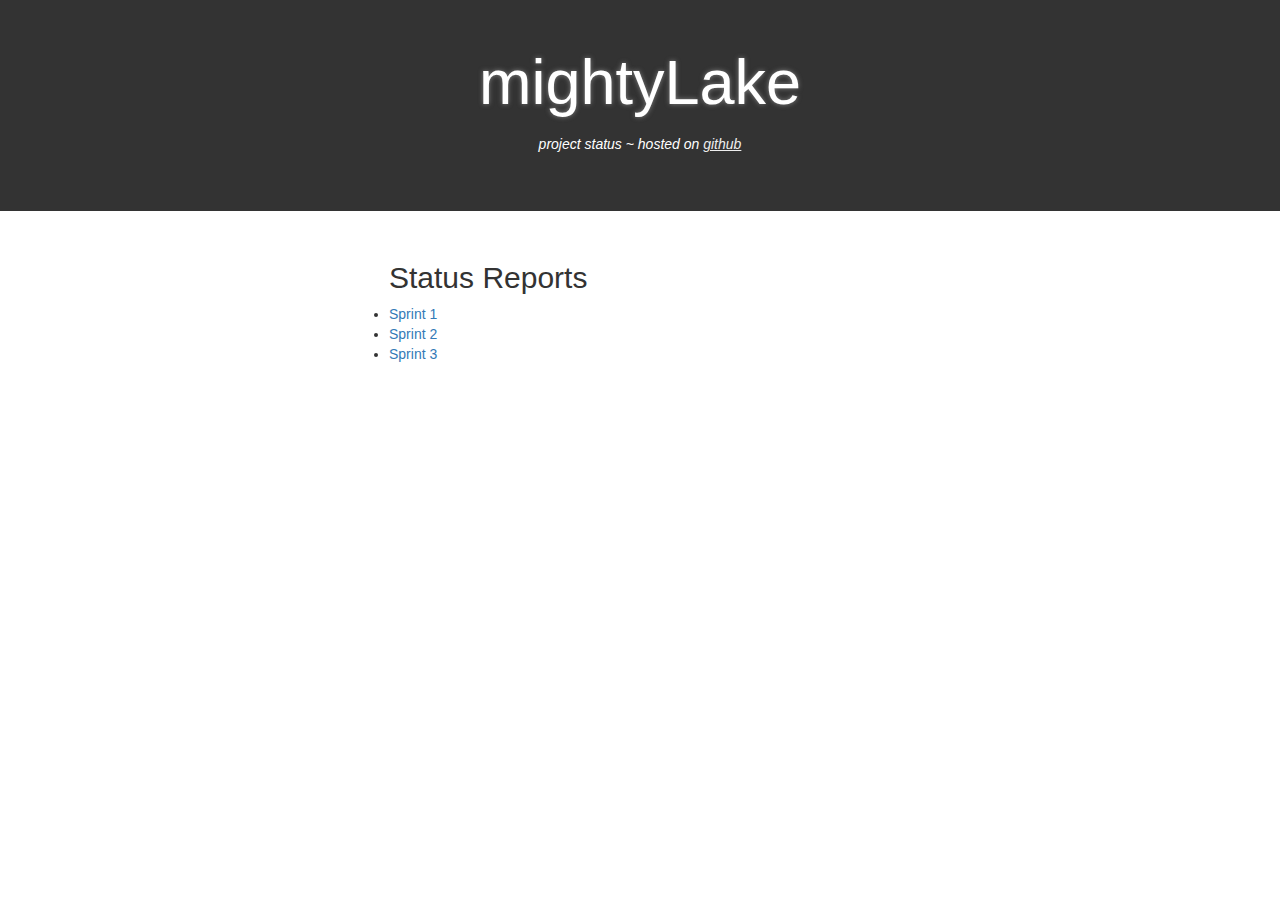
<file: index.html>
<!DOCTYPE html><html><head><link rel="stylesheet" href="/normalize.css"><link rel="stylesheet" href="/main.css"><link rel="stylesheet" href="/c3/c3.css"><link rel="stylesheet" href="https://maxcdn.bootstrapcdn.com/bootstrap/3.3.2/css/bootstrap.min.css"><title>MightyLake</title></head><body><header class="jumbotron"><h1><a href="/">mightyLake</a></h1><h2>project status ~ hosted on <a href="https://github.com/mightyLake/mightylake.github.io">github</a></h2></header><div class="container readable-width"><h2>Status Reports</h2><ul></ul><li><a href="/reports/sprint1">Sprint 1</a></li><li><a href="/reports/sprint2">Sprint 2</a></li><li><a href="/reports/sprint3">Sprint 3</a></li></div><script src="http://d3js.org/d3.v3.min.js" charset="utf-8"></script><script src="/c3/c3.js"></script></body></html>
</file>
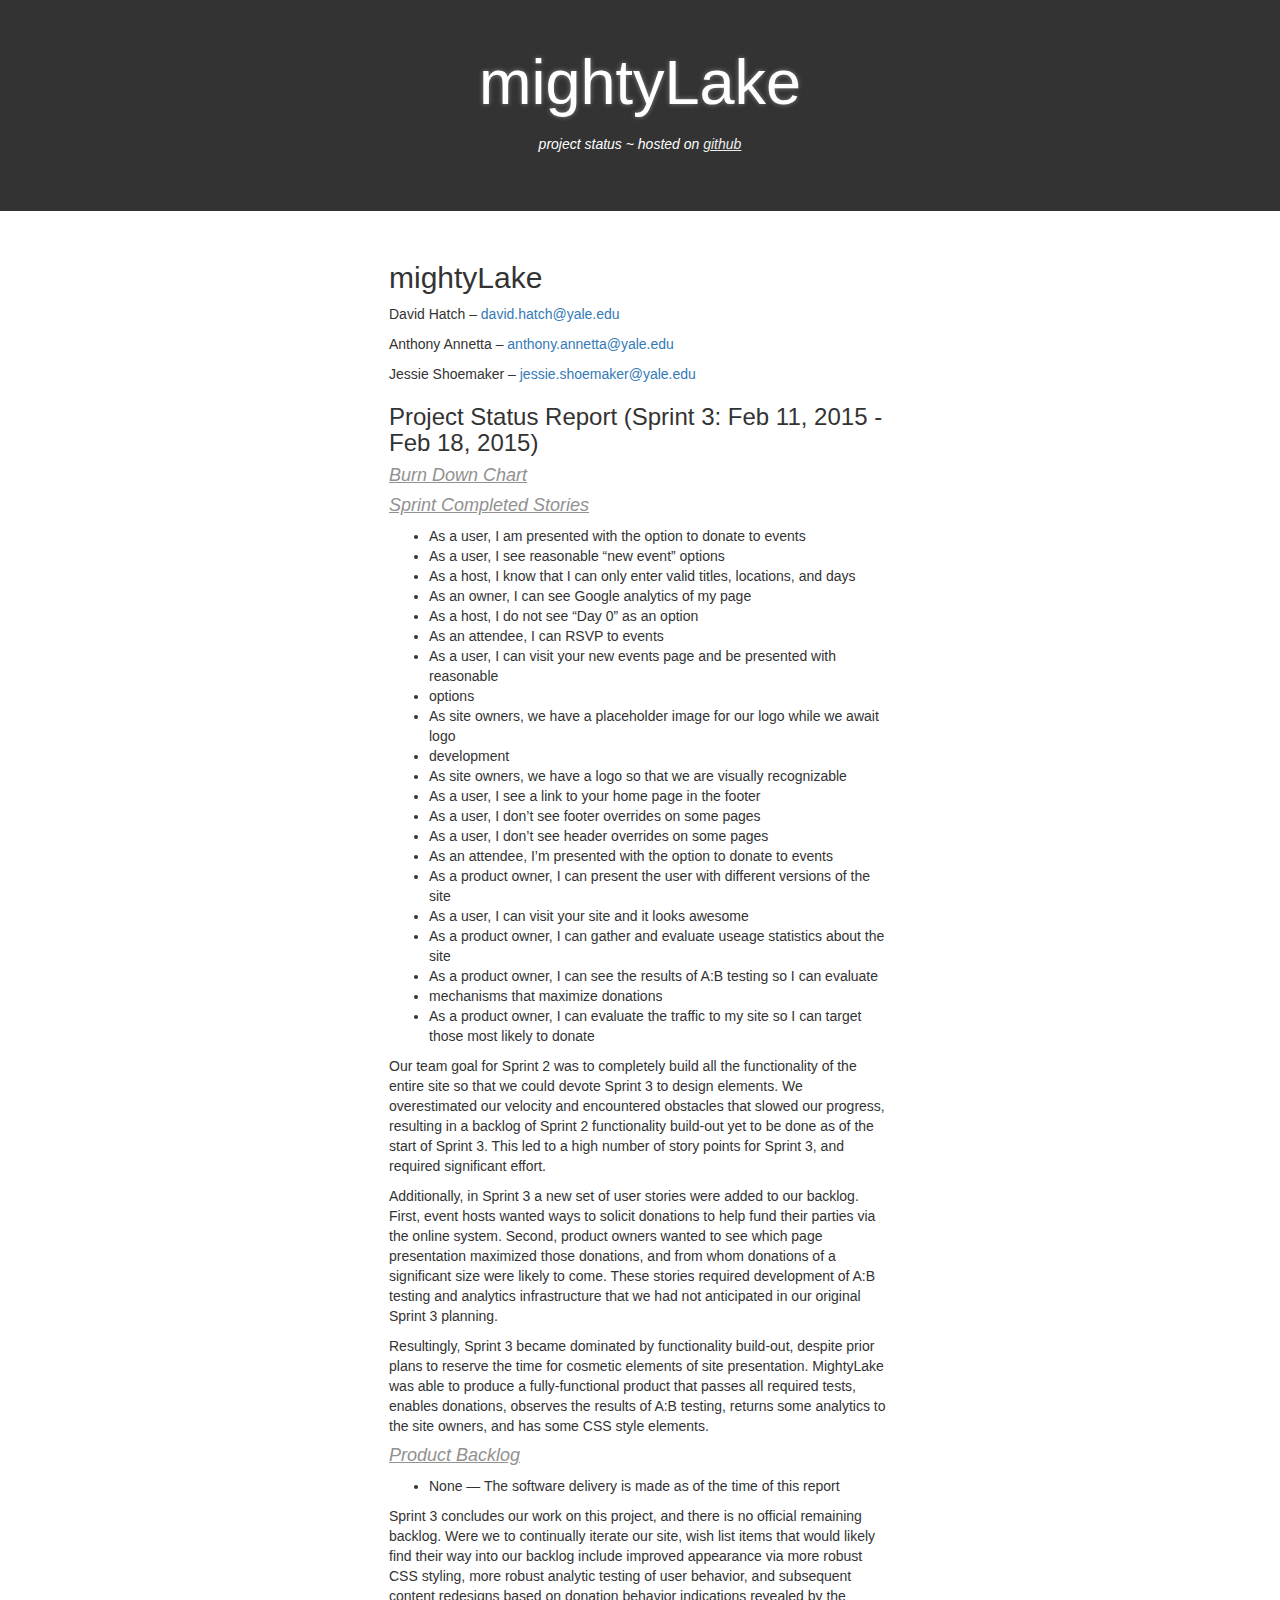
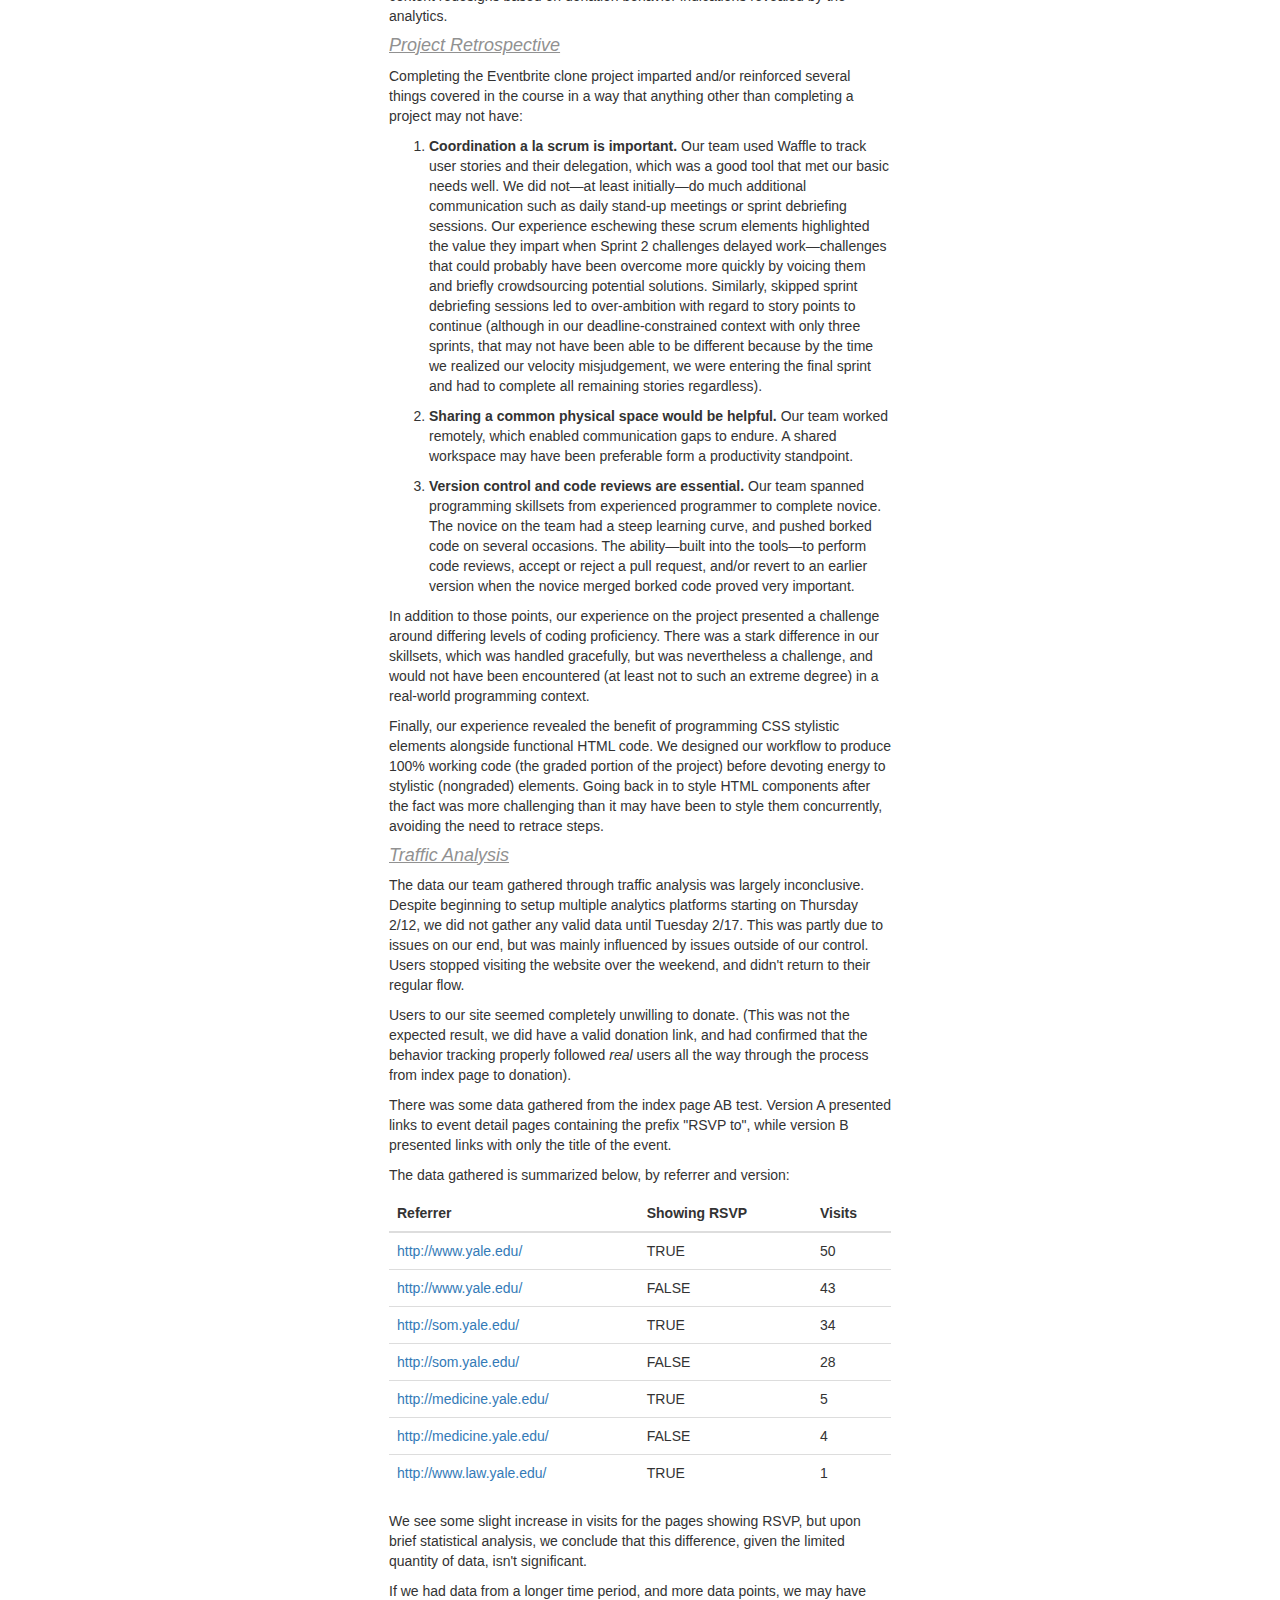
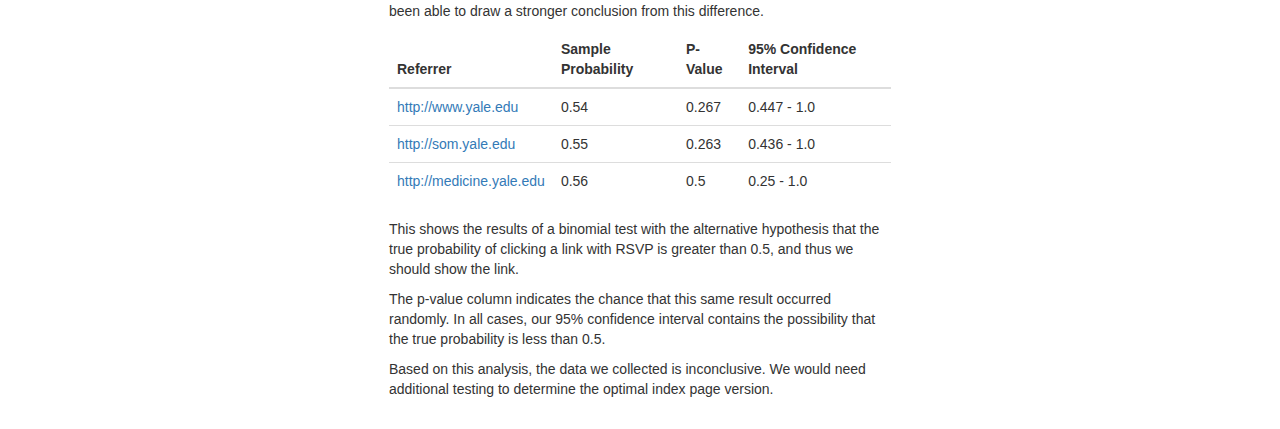
<file: reports/sprint3.html>
<!DOCTYPE html><html><head><link rel="stylesheet" href="/normalize.css"><link rel="stylesheet" href="/main.css"><link rel="stylesheet" href="/c3/c3.css"><link rel="stylesheet" href="https://maxcdn.bootstrapcdn.com/bootstrap/3.3.2/css/bootstrap.min.css"><title>MightyLake</title></head><body><header class="jumbotron"><h1><a href="/">mightyLake</a></h1><h2>project status ~ hosted on <a href="https://github.com/mightyLake/mightylake.github.io">github</a></h2></header><div class="container readable-width"><div class="report"><h2>mightyLake</h2>
<p>David Hatch – <a href="&#x6d;&#x61;&#x69;&#x6c;&#x74;&#111;&#58;&#x64;&#97;&#118;&#105;&#100;&#46;&#x68;&#x61;&#116;&#x63;&#x68;&#64;&#x79;&#97;&#108;&#101;&#x2e;&#101;&#100;&#117;">&#x64;&#97;&#118;&#105;&#100;&#46;&#x68;&#x61;&#116;&#x63;&#x68;&#64;&#x79;&#97;&#108;&#101;&#x2e;&#101;&#100;&#117;</a></p>
<p>Anthony Annetta – <a href="&#x6d;&#x61;&#x69;&#108;&#x74;&#111;&#x3a;&#x61;&#x6e;&#x74;&#104;&#x6f;&#110;&#x79;&#x2e;&#97;&#x6e;&#110;&#101;&#116;&#x74;&#97;&#64;&#x79;&#97;&#x6c;&#101;&#46;&#101;&#100;&#x75;">&#x61;&#x6e;&#x74;&#104;&#x6f;&#110;&#x79;&#x2e;&#97;&#x6e;&#110;&#101;&#116;&#x74;&#97;&#64;&#x79;&#97;&#x6c;&#101;&#46;&#101;&#100;&#x75;</a></p>
<p>Jessie Shoemaker – <a href="&#109;&#97;&#105;&#x6c;&#116;&#x6f;&#x3a;&#x6a;&#x65;&#115;&#x73;&#x69;&#101;&#x2e;&#115;&#104;&#111;&#101;&#x6d;&#97;&#x6b;&#x65;&#114;&#x40;&#x79;&#x61;&#x6c;&#x65;&#x2e;&#101;&#x64;&#117;">&#x6a;&#x65;&#115;&#x73;&#x69;&#101;&#x2e;&#115;&#104;&#111;&#101;&#x6d;&#97;&#x6b;&#x65;&#114;&#x40;&#x79;&#x61;&#x6c;&#x65;&#x2e;&#101;&#x64;&#117;</a></p>
<h3>Project Status Report (Sprint 3: Feb 11, 2015 - Feb 18, 2015)</h3>
<h4>Burn Down Chart</h4>
<div id="chart"></div><h4>Sprint Completed Stories</h4>
<ul>
<li>As a user, I am presented with the option to donate to events</li>
<li>As a user, I see reasonable “new event” options</li>
<li>As a host, I know that I can only enter valid titles, locations,
and days</li>
<li>As an owner, I can see Google analytics of my page</li>
<li>As a host, I do not see “Day 0” as an option</li>
<li>As an attendee, I can RSVP to events</li>
<li>As a user, I can visit your new events page and be presented with
reasonable</li>
<li>options</li>
<li>As site owners, we have a placeholder image for our logo while we
await logo</li>
<li>development</li>
<li>As site owners, we have a logo so that we are visually
recognizable</li>
<li>As a user, I see a link to your home page in the footer</li>
<li>As a user, I don’t see footer overrides on some pages</li>
<li>As a user, I don’t see header overrides on some pages</li>
<li>As an attendee, I’m presented with the option to donate to events</li>
<li>As a product owner, I can present the user with different versions
of the site</li>
<li>As a user, I can visit your site and it looks awesome</li>
<li>As a product owner, I can gather and evaluate useage statistics
about the site</li>
<li>As a product owner, I can see the results of A:B testing so I can
evaluate</li>
<li>mechanisms that maximize donations</li>
<li>As a product owner, I can evaluate the traffic to my site so I can
target those most likely to donate</li>
</ul>
<p>Our team goal for Sprint 2 was to completely build all the
functionality of the entire site so that we could devote Sprint 3 to
design elements. We overestimated our velocity and encountered
obstacles that slowed our progress, resulting in a backlog of Sprint
2 functionality build-out yet to be done as of the start of Sprint
3. This led to a high number of story points for Sprint 3, and
required significant effort.</p>
<p>Additionally, in Sprint 3 a new set of user stories were added to
our backlog.  First, event hosts wanted ways to solicit donations to
help fund their parties via the online system. Second, product
owners wanted to see which page presentation maximized those
donations, and from whom donations of a significant size were likely
to come. These stories required development of A:B testing and
analytics infrastructure that we had not anticipated in our original
Sprint 3 planning.</p>
<p>Resultingly, Sprint 3 became dominated by functionality build-out,
despite prior plans to reserve the time for cosmetic elements of
site presentation. MightyLake was able to produce a fully-functional
product that passes all required tests, enables donations, observes
the results of A:B testing, returns some analytics to the site
owners, and has some CSS style elements.</p>
<h4>Product Backlog</h4>
<ul>
<li>None — The software delivery is made as of the time of this report</li>
</ul>
<p>Sprint 3 concludes our work on this project, and there is no
official remaining backlog. Were we to continually iterate our site,
wish list items that would likely find their way into our backlog
include improved appearance via more robust CSS styling, more robust
analytic testing of user behavior, and subsequent content redesigns
based on donation behavior indications revealed by the analytics.</p>
<h4>Project Retrospective</h4>
<p>Completing the Eventbrite clone project imparted and/or reinforced
several things covered in the course in a way that anything other
than completing a project may not have:</p>
<ol>
<li><p><strong>Coordination a la scrum is important.</strong> Our team used Waffle to
track user stories and their delegation, which was a good tool that
met our basic needs well. We did not—at least initially—do much
additional communication such as daily stand-up meetings or sprint
debriefing sessions. Our experience eschewing these scrum elements
highlighted the value they impart when Sprint 2 challenges delayed
work—challenges that could probably have been overcome more quickly
by voicing them and briefly crowdsourcing potential solutions.
Similarly, skipped sprint debriefing sessions led to over-ambition
with regard to story points to continue (although in our
deadline-constrained context with only three sprints, that may not
have been able to be different because by the time we realized our
velocity misjudgement, we were entering the final sprint and had to
complete all remaining stories regardless).</p>
</li>
<li><p><strong>Sharing a common physical space would be helpful.</strong> Our team
worked remotely, which enabled communication gaps to endure. A
shared workspace may have been preferable form a productivity
standpoint.</p>
</li>
<li><p><strong>Version control and code reviews are essential.</strong> Our team
spanned programming skillsets from experienced programmer to
complete novice. The novice on the team had a steep learning curve,
and pushed borked code on several occasions. The ability—built into
the tools—to perform code reviews, accept or reject a pull request,
and/or revert to an earlier version when the novice merged borked
code proved very important.</p>
</li>
</ol>
<p>In addition to those points, our experience on the project presented
a challenge around differing levels of coding proficiency. There was
a stark difference in our skillsets, which was handled gracefully,
but was nevertheless a challenge, and would not have been
encountered (at least not to such an extreme degree) in a real-world
programming context.</p>
<p>Finally, our experience revealed the benefit of programming CSS
stylistic elements alongside functional HTML code. We designed our
workflow to produce 100% working code (the graded portion of the
project) before devoting energy to stylistic (nongraded) elements.
Going back in to style HTML components after the fact was more
challenging than it may have been to style them concurrently,
avoiding the need to retrace steps.</p>
<h4>Traffic Analysis</h4>
<p>The data our team gathered through traffic analysis was largely
inconclusive.  Despite beginning to setup multiple analytics
platforms starting on Thursday 2/12, we did not gather any valid
data until Tuesday 2/17.  This was partly due to issues on our end,
but was mainly influenced by issues outside of our control.  Users
stopped visiting the website over the weekend, and didn&#39;t return to
their regular flow.</p>
<p>Users to our site seemed completely unwilling to donate.  (This was
not the expected result, we did have a valid donation link, and had
confirmed that the behavior tracking properly followed <em>real</em> users
all the way through the process from index page to donation).</p>
<p>There was some data gathered from the index page AB test.  Version A
presented links to event detail pages containing the prefix &quot;RSVP
to&quot;, while version B presented links with only the title of the
event.</p>
<p>The data gathered is summarized below, by referrer and version:</p>
<table>
<thead>
<tr>
<th>Referrer</th>
<th>Showing RSVP</th>
<th>Visits</th>
</tr>
</thead>
<tbody>
<tr>
<td><a href="http://www.yale.edu/">http://www.yale.edu/</a></td>
<td>TRUE</td>
<td>50</td>
</tr>
<tr>
<td><a href="http://www.yale.edu/">http://www.yale.edu/</a></td>
<td>FALSE</td>
<td>43</td>
</tr>
<tr>
<td><a href="http://som.yale.edu/">http://som.yale.edu/</a></td>
<td>TRUE</td>
<td>34</td>
</tr>
<tr>
<td><a href="http://som.yale.edu/">http://som.yale.edu/</a></td>
<td>FALSE</td>
<td>28</td>
</tr>
<tr>
<td><a href="http://medicine.yale.edu/">http://medicine.yale.edu/</a></td>
<td>TRUE</td>
<td>5</td>
</tr>
<tr>
<td><a href="http://medicine.yale.edu/">http://medicine.yale.edu/</a></td>
<td>FALSE</td>
<td>4</td>
</tr>
<tr>
<td><a href="http://www.law.yale.edu/">http://www.law.yale.edu/</a></td>
<td>TRUE</td>
<td>1</td>
</tr>
</tbody>
</table>
<p>We see some slight increase in visits for the pages showing RSVP,
but upon brief statistical analysis, we conclude that this
difference, given the limited quantity of data, isn&#39;t significant.</p>
<p>If we had data from a longer time period, and more data points, we
may have been able to draw a stronger conclusion from this
difference.</p>
<table>
<thead>
<tr>
<th>Referrer</th>
<th>Sample Probability</th>
<th>P-Value</th>
<th>95% Confidence Interval</th>
</tr>
</thead>
<tbody>
<tr>
<td><a href="http://www.yale.edu">http://www.yale.edu</a></td>
<td>0.54</td>
<td>0.267</td>
<td>0.447 - 1.0</td>
</tr>
<tr>
<td><a href="http://som.yale.edu">http://som.yale.edu</a></td>
<td>0.55</td>
<td>0.263</td>
<td>0.436 - 1.0</td>
</tr>
<tr>
<td><a href="http://medicine.yale.edu">http://medicine.yale.edu</a></td>
<td>0.56</td>
<td>0.5</td>
<td>0.25 - 1.0</td>
</tr>
</tbody>
</table>
<p>This shows the results of a binomial test with the alternative
hypothesis that the true probability of clicking a link with RSVP is
greater than 0.5, and thus we should show the link.</p>
<p>The p-value column indicates the chance that this same result
occurred randomly.  In all cases, our 95% confidence interval
contains the possibility that the true probability is less than 0.5.</p>
<p>Based on this analysis, the data we collected is inconclusive.  We
would need additional testing to determine the optimal index page
version.</p>
</div></div><script src="http://d3js.org/d3.v3.min.js" charset="utf-8"></script><script src="/c3/c3.js"></script><script>document.addEventListener("DOMContentLoaded", function () {
var tables  = document.getElementsByTagName("table");
for (var i = 0; i < tables.length; i++) {
    tables[i].classList.add("table");
}});
</script><script>var padding = 40,
    paddingtb = 20,
    chart = c3.generate({
        bindto: '#chart',
        data: {
            x: 'x',
            columns: [
                ['x', '2015-02-12', '2015-02-13', '2015-02-14',
                      '2015-02-15', '2015-02-16', '2015-02-17',
                      '2015-02-18'],
                ['tasks', 248, 237, 221, 203, 194, 160, 0]
            ]
        },
        axis: {
            x: {
                type: 'timeseries',
                label: {
                    text: 'Date',
                    position: 'outer-left'
                },
                tick: {
                    format: '%m/%d'
                },
            },
            y: {
                label: {
                    text: 'Sprint Story Points Remaining',
                    position: 'outer-bottom'
                },
                min: 0
            }
        },
        padding: {
            top: paddingtb,
            right: padding,
            bottom: paddingtb,
            left: padding
        },
        legend: {
            hide: true
        }
});

</script></body></html>
</file>
<file: main.css>
html,html a{-webkit-font-smoothing:antialiased !important;text-shadow:1px 1px 1px rgba(0,0,0,0.004)}body{font-family:"Helvetica";background:#f4f4f7;color:#444;margin:0;padding:0;font-size:14px !important}header{margin:0;margin-top:-20px;padding:0;background:#333 !important;color:white !important;text-align:center;line-height:1.2em}header h1 a,header h1 a:hover,header h1 a:visited,header h1 a:active{color:white;text-decoration:none;transition:text-shadow .3s linear;text-shadow:0 0 5px rgba(210,210,210,0.5)}header h1 a:hover{text-shadow:0 0 14px rgba(210,210,210,0.6)}header h2{font-size:1em;font-style:italic}header h2 a,header h2 a:hover,header h2 a:visited{color:#eee;text-decoration:underline}.report h4{font-style:italic}.report h4,.report h5{color:#919191;text-decoration:underline}.readable-width{max-width:38em !important}.container{border-left:thin single #555}.c3-axis-y-label,.c3-axis-x-label{font-size:12px !important}
</file>
<file: c3/c3.css>
/*-- Chart --*/

.c3 svg {
  font: 10px sans-serif;
}
.c3 path, .c3 line {
  fill: none;
  stroke: #000;
}
.c3 text {
  -webkit-user-select: none;
     -moz-user-select: none;
          user-select: none;
}

.c3-legend-item-tile,
.c3-xgrid-focus,
.c3-ygrid,
.c3-event-rect,
.c3-bars path {
  shape-rendering: crispEdges;
}

.c3-chart-arc path {
  stroke: #fff;

}
.c3-chart-arc text {
  fill: #fff;
  font-size: 13px;
}

/*-- Axis --*/

.c3-axis-x .tick {
}
.c3-axis-x-label {
}

.c3-axis-y .tick {
}
.c3-axis-y-label {
}

.c3-axis-y2 .tick {
}
.c3-axis-y2-label {
}

/*-- Grid --*/

.c3-grid line {
  stroke: #aaa;
}
.c3-grid text {
  fill: #aaa;
}
.c3-xgrid, .c3-ygrid {
  stroke-dasharray: 3 3;
}
.c3-xgrid-focus {
}

/*-- Text on Chart --*/

.c3-text {
}

.c3-text.c3-empty {
  fill: #808080;
  font-size: 2em;
}

/*-- Line --*/

.c3-line {
  stroke-width: 1px;
}
/*-- Point --*/

.c3-circle._expanded_ {
  stroke-width: 1px;
  stroke: white;
}
.c3-selected-circle {
  fill: white;
  stroke-width: 2px;
}

/*-- Bar --*/

.c3-bar {
  stroke-width: 0;
}
.c3-bar._expanded_ {
  fill-opacity: 0.75;
}

/*-- Arc --*/

.c3-chart-arcs-title {
  dominant-baseline: middle;
  font-size: 1.3em;
}

/*-- Focus --*/

.c3-target.c3-focused {
  opacity: 1;
}
.c3-target.c3-focused path.c3-line, .c3-target.c3-focused path.c3-step {
  stroke-width: 2px;
}
.c3-target.c3-defocused {
  opacity: 0.3 !important;
}


/*-- Region --*/

.c3-region {
  fill: steelblue;
  fill-opacity: .1;
}

/*-- Brush --*/

.c3-brush .extent {
  fill-opacity: .1;
}

/*-- Select - Drag --*/

.c3-dragarea {
}

/*-- Legend --*/

.c3-legend-item {
  font-size: 12px;
}
.c3-legend-item-hidden {
  opacity: 0.15;
}

.c3-legend-background {
  opacity: 0.75;
  fill: white;
  stroke: lightgray;
  stroke-width: 1
}

/*-- Tooltip --*/

.c3-tooltip-container {
  z-index: 10;
}
.c3-tooltip {
  border-collapse:collapse;
  border-spacing:0;
  background-color:#fff;
  empty-cells:show;
  width:auto;
  -webkit-box-shadow: 7px 7px 12px -9px rgb(119,119,119);
     -moz-box-shadow: 7px 7px 12px -9px rgb(119,119,119);
          box-shadow: 7px 7px 12px -9px rgb(119,119,119);
  opacity: 0.9;
}
.c3-tooltip tr {
  border:1px solid #CCC;
}
.c3-tooltip th {
  background-color: #aaa;
  font-size:14px;
  padding:2px 5px;
  text-align:left;
  color:#FFF;
}
.c3-tooltip td {
  font-size:13px;
  padding: 3px 6px;
  background-color:#fff;
  border-left:1px dotted #999;
  color: #000;
}
.c3-tooltip td > span {
  display: inline-block;
  width: 10px;
  height: 10px;
  margin-right: 6px;
}
.c3-tooltip td.value{
  text-align: right;
}

.c3-area {
  stroke-width: 0;
  opacity: 0.2;
}

.c3-chart-arcs .c3-chart-arcs-background {
  fill: #e0e0e0;
  stroke: none;
}
.c3-chart-arcs .c3-chart-arcs-gauge-unit {
  fill: #000;
  font-size: 16px;
}
.c3-chart-arcs .c3-chart-arcs-gauge-max {
  fill: #777;
}
.c3-chart-arcs .c3-chart-arcs-gauge-min {
  fill: #777;
}

.c3-chart-arc .c3-gauge-value {
  fill: #000;
/*  font-size: 28px !important;*/
}
</file>
